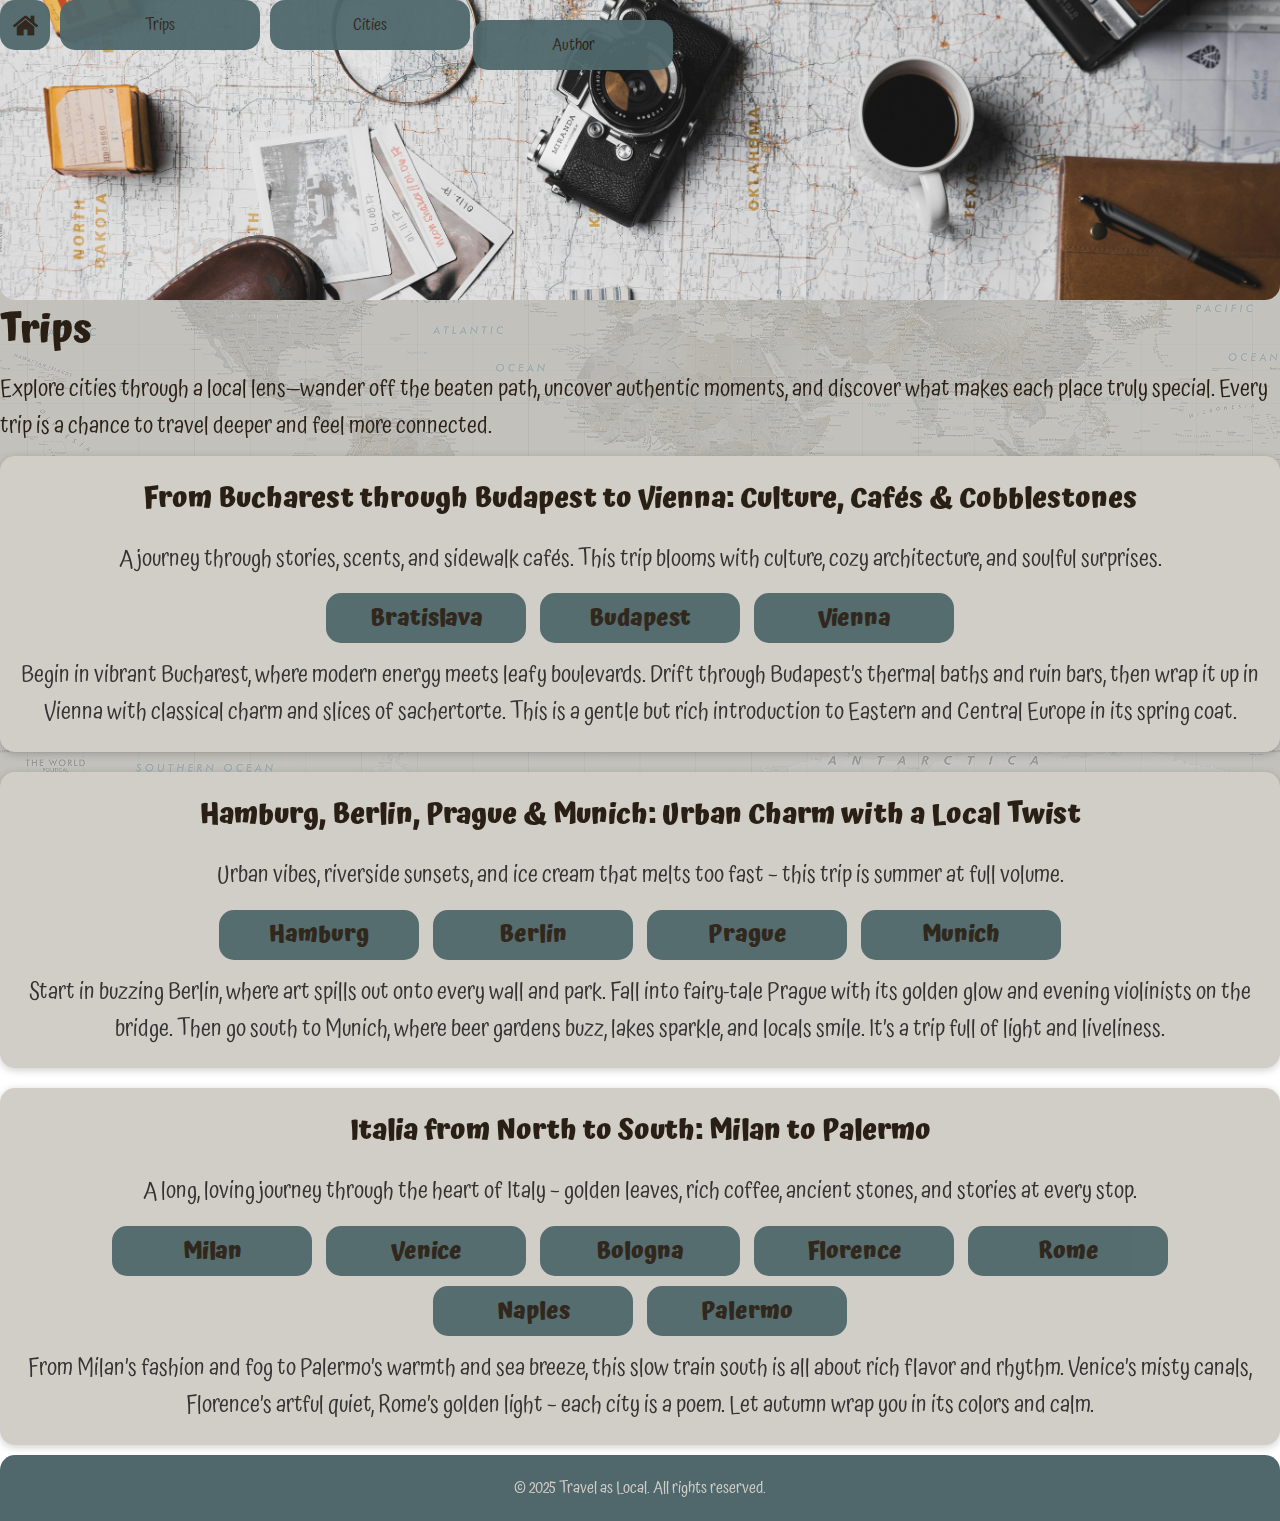
<file: index_2.html>
﻿<!DOCTYPE html>
<html lang="en">

<head>
    <meta charset="UTF-8">
    <meta name="viewport" content="width=device-width, initial-scale=1.0">
    <title>Travel as Local</title>
    <link rel="stylesheet" href="StyleSheet1.css">
    <link href="https://fonts.googleapis.com/css2?family=Atma:wght@400;600&display=swap" rel="stylesheet">
</head>
<!--Future Fixes-->
<!--add way of traveling-->
<body>
    <header class="pic2">
        <div class="nav">
            <div class="left">
                <a href="index.html" class="home-button dropdown-item-main"> </a>
                <div class="dropdown">
                    <a class="norm-button dropdown-item-main">Trips</a>
                    <div class="dropdown-menu">
                        <a href="2_1.html" class="dropdown-item">From Bucharest through Budapest to Vienna</a>
                        <a href="2_2.html" class="dropdown-item">Hamburg, Berlin, Prague & Munich</a>
                        <a href="2_3.html" class="dropdown-item">Italia from North to South</a>
                    </div>
                </div>
                <div class="dropdown-city">
                    <a href="HTMLPage3_cities.html" class="norm-button dropdown-item-main">Cities</a>
                    <div class="dropdown-menu">
                        <a href="3_berlin.html" class="dropdown-item-city">Berlin</a>
                        <a href="3_bologna.html" class="dropdown-item-city">Bologna</a>

                        <a href="3_bratislava.html" class="dropdown-item-city">Bratislava</a>
                        <a href="3_bucharest.html" class="dropdown-item-city">Bucharest</a>
                        <a href="3_budapest.html" class="dropdown-item-city">Budapest</a>

                        <a href="3_florence.html" class="dropdown-item-city">Florence</a>
                        <a href="3_hamburg.html" class="dropdown-item-city">Hamburg</a>
                        <a href="3_milan.html" class="dropdown-item-city">Milan</a>
                        <a href="3_munich.html" class="dropdown-item-city">Munich</a>
                        <a href="3_naples.html" class="dropdown-item-city">Naples</a>

                        <a href="3_palermo.html" class="dropdown-item-city">Palermo</a>
                        <a href="3_prague.html" class="dropdown-item-city">Prague</a>
                        <a href="3_rome.html" class="dropdown-item-city">Rome</a>
                        <a href="3_venice.html" class="dropdown-item-city">Venice</a>

                        <a href="3_vienna.html" class="dropdown-item">Vienna</a>
                    </div>
                </div>
            </div>
            <div class="right">
                <a href="HtmlPage4.html" class="norm-button">Author</a>
            </div>
        </div>
    </header>


    <main>
        <h2>Trips</h2>
        <p>
            Explore cities through a local lens—wander off the beaten path, uncover authentic moments, and discover what makes each place truly special. Every trip is a chance to travel deeper and feel more connected.
        </p>

        <div class="blocks">
            <div class="trip-block">
                <a href="2_1.html" class="trip-link">
                    <h3>From Bucharest through Budapest to Vienna: Culture, Cafés & Cobblestones</h3>
                </a>
                <p class="trip-intro">
                    A journey through stories, scents, and sidewalk cafés. This trip blooms with culture, cozy architecture, and soulful surprises.
                </p>

                <div class="city-list-2">
                    <a href="3_bratislava.html" class="norm-button bold">Bratislava</a>
                    <a href="3_budapest.html" class="norm-button bold">Budapest</a>
                    <a href="3_vienna.html" class="norm-button bold">Vienna</a>
                </div>

                <p class="trip-description">
                    Begin in vibrant Bucharest, where modern energy meets leafy boulevards. Drift through Budapest’s thermal baths and ruin bars, then wrap it up in Vienna with classical charm and slices of sachertorte. This is a gentle but rich introduction to Eastern and Central Europe in its spring coat.
                </p>
            </div>

            <div class="trip-block">
                <a href="2_2.html" class="trip-link">
                    <h3>Hamburg, Berlin, Prague & Munich: Urban Charm with a Local Twist</h3>
                </a>
                <p class="trip-intro">
                    Urban vibes, riverside sunsets, and ice cream that melts too fast – this trip is summer at full volume.
                </p>

                <div class="city-list-2">
                    <a href="HtmlPage3_city_prototype.html" class="norm-button bold">Hamburg</a>
                    <a href="HtmlPage3_city_prototype.html" class="norm-button bold">Berlin</a>
                    <a href="HtmlPage3_city_prototype.html" class="norm-button bold">Prague</a>
                    <a href="HtmlPage3_city_prototype.html" class="norm-button bold">Munich</a>
                </div>

                <p class="trip-description">
                    Start in buzzing Berlin, where art spills out onto every wall and park. Fall into fairy-tale Prague with its golden glow and evening violinists on the bridge. Then go south to Munich, where beer gardens buzz, lakes sparkle, and locals smile. It’s a trip full of light and liveliness.
                </p>
            </div>

            <div class="trip-block">
                <a href="2_3.html" class="trip-link">
                    <h3>Italia from North to South: Milan to Palermo</h3>
                </a>
                <p class="trip-intro">
                    A long, loving journey through the heart of Italy – golden leaves, rich coffee, ancient stones, and stories at every stop.
                </p>

                <div class="city-list-2">
                    <a href="HtmlPage3_city_prototype.html" class="norm-button bold">Milan</a>
                    <a href="HtmlPage3_city_prototype.html" class="norm-button bold">Venice</a>
                    <a href="HtmlPage3_city_prototype.html" class="norm-button bold">Bologna</a>
                    <a href="HtmlPage3_city_prototype.html" class="norm-button bold">Florence</a>
                    <a href="HtmlPage3_city_prototype.html" class="norm-button bold">Rome</a>
                    <a href="HtmlPage3_city_prototype.html" class="norm-button bold">Naples</a>
                    <a href="HtmlPage3_city_prototype.html" class="norm-button bold">Palermo</a>
                </div>

                <p class="trip-description">
                    From Milan’s fashion and fog to Palermo’s warmth and sea breeze, this slow train south is all about rich flavor and rhythm. Venice’s misty canals, Florence’s artful quiet, Rome’s golden light – each city is a poem. Let autumn wrap you in its colors and calm.
                </p>
            </div>

        </div>
    </main>
    <footer>
        © 2025 Travel as Local. All rights reserved.
    </footer>







</body>

</html>
</file>
<file: StyleSheet1.css>
﻿:root {
    /* Colors */
    --background-color: #D1CEC7;
    --dropdown-color: #fdf6f0;
    --button-color: #50686c;
    --hover-color: #291f15;
    --header-text-color: #291f15;
    --text-color: #291f15;
    --button-text-color: #291f15;
    --hover-text-color: #D1CEC7;
    --dark-hover-text-color: #e0831f;
    /* Brand accents */
    --color-1: #e60000;
    --color-2: #e4e600;
    --color-3: #00e0c4;
    /* Typography */
    --font-family: 'Atma', cursive;
    --font-small: 18px;
    --font-base: 20px;
    --font-medium: 23px;
    --font-large: 28px;
    --font-heading: 38px;
    --font-mega: 85px;
    /* Layout & spacing */
    --padding: 20px;
    --gap: 10px;
    --border-radius: 15px;
    --main-width: 1200px;
    --full-width: 1500px;
    --wide-width: 90%;
    --max-width: 1000px;
    /* Elements */
    --big-header-height: 600px;
    --header-height: 300px;
    --carousel-height: 500px;
    --gallery-width: 300px;
    --gallery-height: 250px;
    /* Button sizing */
    --btn-width: 200px;
    --btn-height: 50px;
    --square-size: 50px;
    --min-btn-width: 40px;
}

* {
    margin: 0;
    padding: 0;
    box-sizing: border-box;
}

html, body {
    width: 100%;
    min-height: 100%;
    margin: 0;
    font-family: var(--font-family);
    color: var(--text-color);
    position: relative;
}
body::before {
        content: "";
        position: fixed;
        top: 0;
        left: 0;
        width: 100%;
        height: 100%;
        background-image: url("background.jpg");
        background-size: cover;
        background-position: center center;
        opacity: 0.5;
        z-index: -2; 
        filter: brightness(0.7);
}
body::after {
        content: "";
        position: fixed;
        top: 0;
        left: 0; 
        width: 100%;
        height: 100%;
        background-color: rgba(163, 162, 157, 0.3);
        z-index: -1;
        pointer-events: none;
}       
/*────────────────────────────────────────────────────
  Headings & Text
────────────────────────────────────────────────────*/
header,
.big-header {
    position: relative;
    border-bottom-left-radius: var(--border-radius);
    border-bottom-right-radius: var(--border-radius);
}
.big-header {
    height: var(--big-header-height);
}
header {
    height: var(--header-height);
}
h1 {
    position: absolute;
    bottom: 0%;
    left: 10%;
    font-size: var(--font-mega);
    color: var(--background-color);
}        
h2 {
    font-size: var(--font-heading);
    margin-bottom: var(--gap);
    color: var(--header-text-color);
}

h3 {
    font-size: var(--font-large);
    margin-bottom: var(--gap);
    color: inherit;
}

h4 {
    font-size: var(--font-medium);
    margin-bottom: var(--gap);
    color: var(--header-text-color);
}

h5 {
    font-size: var(--font-small);
    margin-bottom: var(--gap);
    color: var(--header-text-color);
}

p {
    font-size: var(--font-medium);
    margin-bottom: var(--gap);
    line-height: 1.6;
}
.bold {
    font-weight: bold;
    margin: 5px;
}
.highlight {
    color: var(--header-text-color);
    font-weight: bold;
    cursor: pointer;
}
.highlight:hover {
    color: var(--dark-hover-text-color);
    font-weight: bold;
}   
/*────────────────────────────────────────────────────
  Nav
────────────────────────────────────────────────────*/
nav {
    position: absolute;
    top: var(--padding);
    left: var(--padding);
    right: var(--padding);
    display: flex;
    justify-content: space-between;
    align-items: center;
    gap: var(--gap);
    flex-wrap: wrap;
    font-size: var(--font-medium);
    font-weight: bold;
}

.left,
.right {
    display: inline-flex;
    align-items: center;
    gap: var(--gap);
}
/*────────────────────────────────────────────────────
  Picktures
────────────────────────────────────────────────────*/

.pic1 {
    background-image: url("picks_budapest/local.jpg");  
    background-size: cover;  
    background-position: center; 
    background-repeat: no-repeat;
}
.pic2 {
    background-image: url("map_3.jpg");  
    background-size: cover;  
    background-position: center; 
    background-repeat: no-repeat;
}
.castle_2 {
    background-image: url("picks_budapest/castle_2.jpg");
    background-size: cover; 
    background-position: center; 
    background-repeat: no-repeat;
}
.plane_2 {
    background-image: url("plane_2.jpg");
    background-size: cover;
    background-position: center;
    background-repeat: no-repeat;
}
.main_city {
    background-image: url("main_city.jpg");
    background-size: cover;
    background-position: center;
    background-repeat: no-repeat;
}
.change {
    background-image: url("change.jpg");
    background-size: cover;
    background-position: center;
    background-repeat: no-repeat;
}
.vienna_main {
    background-image: url("vienna_main.jpg");
    background-size: cover;
    background-position: center;
    background-repeat: no-repeat;
}
.bratislava_main {
    background-image: url("bratislava_main.jpg");
    background-size: cover;
    background-position: center;
    background-repeat: no-repeat;
}
.img {
    background-size: cover;
    background-position: center;
    width: 100%;
    height: 100%;
    border-radius: var(--border-radius);
    position: relative;
    display: block;
    overflow: hidden;
    opacity: 1;
    transform: scale(1);
    transition: transform 0.3s ease, opacity 0.3s ease;
}

    /* Hide the figcaption by default */
    .img figcaption {
        position: absolute;
        top: 0;
        left: 0;
        width: 100%;
        height: 100%;
        margin: 0;
        display: flex;
        align-items: center;
        justify-content: center;
        font-size: var(--font-base);
        color: var(--hover-text-color);
        background: rgba(0, 0, 0, 0.6);
        text-align: center;
        opacity: 0;
        padding: var(--gap);
        box-sizing: border-box;
        transition: opacity 0.3s ease;
        pointer-events: none; /* So it doesn’t block hover */
    }

    .img:hover figcaption {
        opacity: 1;
        pointer-events: auto; /* Allow interaction if needed */
    }

    .img:hover {
        transform: scale(1.05);
        opacity: 1;
    }

a {
    text-decoration: none;
    color: inherit;
}
a:hover {
    text-decoration: none;
    color: var(--hover-text-color); 
}
    .nav-item,
    .norm-button,
    a.norm-button,
    .dropdown-item-main {
        display: inline-flex;
        align-items: center;
        justify-content: center;
        width: var(--btn-width);
        height: var(--btn-height);
        padding: var(--padding);
        background: var(--button-color);
        border: none;
        border-radius: var(--border-radius);
        cursor: pointer;
        transition: all 0.2s ease-in-out;
        white-space: nowrap;
        flex-shrink: 0;
        opacity: 95%;
    }
.nav-item:hover,
.norm-button:hover,
a.norm-button:hover,
.dropdown-item-main:hover {
    background: var(--hover-color);
    color: var(--background-color);
    transform: scale(1.05);
}
.home-button {
    display: inline-flex;
    border: none;
    border-radius: var(--border-radius);
    transition: all 0.2s ease-in-out;
    cursor: pointer;
    width: var(--square-size);
    height: var(--square-size);
    min-width: var(--min-btn-width);
    background-color: var(--button-color);
    background-image: url('home.png'); 
    background-repeat: no-repeat;
    background-position: center;
    background-size: 50%;
    opacity: 95%;
}
.home-button:hover {
    background: var(--hover-color);
    color: var(--hover-text-color);
    transform: scale(1.05);
    background-image: url('home_hover.png'); 
    background-repeat: no-repeat;
    background-position: center;
    background-size: 50%;
}
/*────────────────────────────────────────────────────
  Dropdowns
────────────────────────────────────────────────────*/
.dropdown, .dropdown-city {
    position: relative;
    color: var(--button-text-color);
}
.dropdown-menu {
    transition: all 0.2s ease-in-out;
    z-index: 10;display: none;
    position: absolute;
    top: 100%;
    left: 0;
    background: var(--background-color);
    border-radius: var(--border-radius);
    opacity: 80%;
    left: 50%; 
    transform: translateX(-50%);
}
.dropdown-item, .dropdown-item-city {
    
    padding: var(--padding);
    text-align: center;
    cursor: pointer;
    color: var(--text-color);
    text-decoration: none;
}
.dropdown:hover .dropdown-menu {
    display: grid;
    width: 100%;
    grid-template-rows: repeat(3, auto);
}
.dropdown-city:hover .dropdown-menu {
    width: 200%;
    display: grid;
    grid-template-columns: repeat(3, auto);
}

.dropdown-item:hover, .dropdown-item-city:hover {
    background: var(--hover-color);
    color: var(--hover-text-color);
    transform: scale(1.05);
}
/*────────────────────────────────────────────────────
  Size Content
────────────────────────────────────────────────────*/
.main {
    padding: var(--padding) ;
    max-width: var(--main-width);
    margin: auto;
    zoom: 0.9;
}
.trip-content {
    max-width: var(--wide-width);
    margin: 0 auto 0 300px;
}
.wide-content {
    width: 99%;
    padding: 0 0 0 var(--padding);
}
.medium-content {
    width: 99%;
    padding: 0 var(--padding);
    zoom: 0.9;
}
.full-content {
    width: 100%;
    max-width: var(--full-width);
    padding: 0 0 0 var(--padding);
    margin: 0 0 0 auto;
    zoom: 0.9;
}
.background {
    background-color: var(--background-color);
    border-radius: var(--border-radius);
    padding: var(--padding) var(--padding);
    width: 100%;
    box-shadow: 0 2px 8px rgba(0, 0, 0, 0.2);
    margin-block-end: calc(var(--gap)*2);
    position: relative;
}

/*────────────────────────────────────────────────────
  Contact Content
────────────────────────────────────────────────────*/
.contact-block {
    background: var(--background-color);
    border-radius: var(--border-radius);
    max-width: var(--max-width);
    margin: var(--gap) auto;
    padding: var(--padding);
    display: flex;
    align-items: center;
    justify-content: center;
    text-align: center;
    font-size: var(--font-base);
}
.contact-content {
    width: 100%;
    padding: 0 var(--gap);
}
.contact-item {
    display: flex;
    justify-content: space-between;
    gap: var(--gap);
    margin: var(--gap) 0;
    flex-wrap: wrap;
}
.blocks {
    display: flex;
    flex-direction: column;
    gap: var(--gap);
}
.grid {
    display: grid;
    grid-template-columns: repeat(2, auto);
    gap: var(--gap);
}
.city-list {
    display: flex;
    flex-direction: column;
    align-items: center;
    list-style: none;
    font-size: var(--font-medium);
    color: var(--main-text-color);
}
.city-list-2 {
    display: flow;
    list-style: none;
    font-size: var(--font-medium);
    color: var(--main-text-color);
}
/*────────────────────────────────────────────────────
  Trip Content
────────────────────────────────────────────────────*/
.trip-block {
    width: 100%;
    background-color: var(--background-color);
    border-radius: var(--border-radius);
    padding: var(--padding);
    box-sizing: border-box;
    text-align: center;
    display: flex;
    flex-direction: column;
    gap: var(--gap);
    box-shadow: 0 2px 8px rgba(0, 0, 0, 0.2);
    margin-block-end: var(--gap);
}
.trip-intro,
.trip-description {
    font-size: var(--font-medium);
    color: #333;
    margin: 0;
}
.trip-link:hover{
    color: var(--dark-hover-text-color);
}
.city-list {
    display: flex;
    justify-content: center;
    gap: 20px;
    flex-wrap: wrap;
    font-size: var(--font-medium);
}
/*────────────────────────────────────────────────────
  Gallery Content
────────────────────────────────────────────────────*/
.budapest-gallery {
    display: grid;
    grid-template-columns: minmax(120px, auto) 1fr minmax(120px, auto);
    gap: var(--gap);
    align-items: start;
}
/* ========================================================================
   FREE GALLERY CONTAINER
   ======================================================================== */
.free-gallery {
    display: grid;
    grid-template-columns: 1fr minmax(120px, auto);
    gap: var(--gap);
    align-items: start;
}
/* TEXT SIDE */
.gallery-text {
    font-size: var(--font-medium);
    line-height: 1.6;
}
.gallery-left,
.gallery-right {
    display: grid;
    gap: var(--gap);
}

.gallery-left {
    grid-template-columns: var(--gallery-width);
    grid-auto-rows: var(--gallery-height) var(--gallery-width) var(--gallery-width);
}

.gallery-right {
    grid-auto-rows: var(--gallery-height) var(--gallery-width) var(--gallery-width);
    grid-template-columns: var(--gallery-width) var(--gallery-height);
}
    .gallery-right .placeholder,
    .gallery-left .placeholder {
        position: relative;
        display: block;
        overflow: hidden;
        border-radius: var(--border-radius);
        width: 100%;
        height: 100%;
        background-size: cover;
        background-position: center;
        opacity: 1;
        transform: scale(1);
        transition: transform 0.3s ease, opacity 0.3s ease;
    }

.gallery-right .placeholder::after,
.gallery-left .placeholder::after {
    content: attr(aria-label);
    position: absolute;
    top: 0;
    left: 0;
    width: 100%;
    height: 100%;
    display: flex;
    align-items: center;
    justify-content: center;
    font-size: var(--font-base);
    color: var(--hover-text-color);
    background: rgba(0, 0, 0, 0.6);
    text-align: center;
    opacity: 0;
    transition: opacity 0.3s ease;
    padding: var(--gap);
    box-sizing: border-box;
}
        .gallery-right .placeholder:hover::after,
        .gallery-left .placeholder:hover::after {
            opacity: 1;
        }

        .gallery-right .placeholder:hover,
        .gallery-left .placeholder:hover {
            transform: scale(1.05);
            opacity: 1;
        }
.color1 {
    background-color: #ff6f61;
}
.color2 {
    background-color: #6ec1e4;
}
.color3 {
    background-color: #f4d35e;
}
/*────────────────────────────────────────────────────
  Circle Content
────────────────────────────────────────────────────*/
.text-wrap {
    position: relative;
    display: block;
    overflow: hidden;
    min-height: 200px;
    margin: auto;
}
.circle-photo {
    background-size: cover;
    background-position: center;
    margin: 10px;
    float: right;
    width: 50%;
    aspect-ratio: 4 / 5;
    -webkit-shape-outside: ellipse(100% 50% at 100% 50%);
    clip-path: ellipse(100% 50% at 100% 50%);
    background-color: var(--color-1);
}
/*────────────────────────────────────────────────────
  Full Circle Content
────────────────────────────────────────────────────*/
.forth,
.first,
.second,
.third {
    width: 50%;
    max-width: var(--wide-width);
    aspect-ratio: 1 / 1;
}
.first {
    float: left;
    background-color: var(--color-2);
    clip-path: circle(40% at 40% 40%);
    -webkit-shape-outside: circle(40% at 45% 40%);
}
.second {
    float: right;
    background-color: var(--color-2);
    clip-path: circle(45% at 50% 50%);
    -webkit-shape-outside: circle(50% at 50% 50%);
}
.third {
    float: left;
    background-color: var(--color-3);
    -webkit-shape-outside: circle(40% at 45% 40%);
    clip-path: circle(40% at 40% 40%);
}
.forth {
    float: right;
    background-color: var(--color-1);
    clip-path: circle(30% at 70% 30%);
    -webkit-shape-outside: circle(30% at 65% 30%);
}
/*────────────────────────────────────────────────────
  Carousel Content
────────────────────────────────────────────────────*/
.carousel-container {
    position: relative;
    width: 100%;
    overflow: hidden;
    overflow-anchor: none;
}
.carousel-slides {
    display: flex;
    transition: transform 0.5s ease;
    width: 100%;
    height: 100%;
    border-radius: var(--border-radius);
}
.slide {
    flex: 0 0 100%;
    display: flex;
    justify-content: center;
    align-items: center;
    height: var(--carousel-height);
    background-size: cover;
    background-position: center;
    border-radius: var(--border-radius);
}
.carousel-container input[type="radio"] {
    position: absolute;
    opacity: 0;
    pointer-events: none;
}
.carousel-nav {
    display: flex;
    justify-content: center;
    gap: var(--gap);
}
    .carousel-nav label {
        width: 12px;
        height: 12px;
        background: #223232;
        border-radius: 50%;
        cursor: pointer;
        transition: background 0.3s;
        user-select: none;
    }
.bottom {
    margin-top: var(--padding);
}

.top {
    margin-bottom: var(--padding);
}
/* for all -1 slides */
input[id$="-1"]:checked ~ .carousel-slides,
input[id="slide1"]:checked ~ .carousel-slides {
    transform: translateX(0%);
}
/* for all -2 slides */
input[id$="-2"]:checked ~ .carousel-slides,
input[id="slide2"]:checked ~ .carousel-slides {
    transform: translateX(-100%);
}

input[id$="-3"]:checked ~ .carousel-slides,
input[id="slide3"]:checked ~ .carousel-slides {
    transform: translateX(-200%);
}

input[id$="-4"]:checked ~ .carousel-slides,
input[id="slide4"]:checked ~ .carousel-slides {
    transform: translateX(-300%);
}

/* active */
input[id$="-1"]:checked ~ .carousel-nav label[for$="-1"],
input[id$="-2"]:checked ~ .carousel-nav label[for$="-2"],
input[id$="-3"]:checked ~ .carousel-nav label[for$="-3"],
input[id$="-4"]:checked ~ .carousel-nav label[for$="-4"],
input[id="slide1"]:checked ~ .carousel-nav label[for="slide1"],
input[id="slide2"]:checked ~ .carousel-nav label[for="slide2"],
input[id="slide3"]:checked ~ .carousel-nav label[for="slide3"],
input[id="slide4"]:checked ~ .carousel-nav label[for="slide4"] {
    background: var(--dark-hover-text-color);
}
/*────────────────────────────────────────────────────
  Things to do Content
────────────────────────────────────────────────────*/
.centr {
    display: flex;
    align-items: flex-start;
    gap: var(--gap);
}
.centr > a {
    position: relative;
    display: block;
    width: var(--gallery-width); 
    height: var(--gallery-height);
    flex-shrink: 0; 
    border-radius: var(--border-radius);
    overflow: hidden;
    margin-left: var(--gap);
}
.centr .placeholder,
.centr .text-placeholder {
    position: absolute;
    top: 0;
    left: 0;
    width: 100%;
    height: 100%;
    display: flex;
    align-items: center;
    justify-content: center;
    transition: opacity .3s ease, transform .3s ease;
}
.centr .placeholder {
    opacity: 1;
    transform: scale(1);
}
.centr .text-placeholder {
    opacity: 0;
    color: var(--hover-text-color);
    font-size: var(--font-base);
    text-align: center;
    background: rgba(0,0,0,0.4);
}
.centr > a:hover .placeholder {
    opacity: 0;
    transform: scale(1.05);
}
.centr > a:hover .text-placeholder {
    opacity: 1;
}
.photo-text {
    transition: transform 0.3s;
}
.photo-text:hover {
    transform: translateY(-5px);
}
    .photo-text .photo {
        height: 200px;
        background-size: cover;
        background-position: center;
        border-radius: var(--border-radius);
        position: relative;
        display: block;
    }
.to-do {
    display: grid;
    grid-template-columns: repeat(3, 1fr); 
    gap: var(--gap);
}
    .to-do > *:nth-child(-n+3) {
        grid-row: 1;
    }
    .to-do > *:nth-child(n+4):nth-child(-n+6) {
        grid-row: 2;
    }
/*────────────────────────────────────────────────────
  Footer
────────────────────────────────────────────────────*/
footer {
    background: var(--button-color);
    color: var(--hover-text-color);
    text-align: center;
    padding: var(--padding);
    border-top-left-radius: var(--border-radius);
    border-top-right-radius: var(--border-radius);
}
/*────────────────────────────────────────────────────
  Media
────────────────────────────────────────────────────*/
@media (max-width: 1000px) {
    :root {
        --font-heading: 27px;
        --font-large: 22px;
        --font-medium: 20px;
        --font-base: 18px;
        --btn-width: 150px;
        --btn-height: 45px;
        --gallery-width: 100%;
        --gallery-height: auto;
    }
    .left, .right {
        width: 100%;
        flex-wrap: wrap;
    }
    .trip-content {
        margin-left: 0;
        max-width: 100%;
    }
    .free-gallery,
    .budapest-gallery {
        display: flex;
        flex-direction: column;
        gap: var(--gap);
    }
    .gallery-left a:not(:first-child),
    .gallery-right a:not(:first-child) {
        display: none;
    }
    .gallery-left a:first-child,
    .gallery-right a:first-child {
        width: 95vw;
        height: 50vh;
        display: flex;
        flex-direction: column;
        align-items: center;
        justify-content: center;
    }
    .centr {
        flex-direction: column;
        align-items: center;
    }
        .centr > a {
            width: 100%;
            margin: 1rem 0;
        }

        .centr p {
            width: 100%;
        }

    .text-wrap,
    .first,
    .second,
    .third,
    .forth {
        width: 100%;
        float: none;
        clip-path: none;
        shape-outside: none;
        aspect-ratio: auto;
        margin: 0 auto var(--gap);
    }

    .dropdown-city:hover .dropdown-menu {
        display: grid !important;
        grid-template-columns: repeat(2, auto);
        width: max-content;
        left: 50%;
        transform: translateX(-50%);
        border-radius: var(--border-radius);
    }

    .dropdown-item-city {
        white-space: nowrap;
        padding: var(--padding);
        text-align: center;
    }
    /*---------------------------------*/
    .carousel-container {
        height: auto;
    }

    .carousel-slides {
        flex-direction: row;
    }

    .slide {
        height: 350px;
    }

    .placeholder {
        height: 100%;
        width: 100%;
    }

    .carousel-nav {
        gap: 0.5rem;
    }
        .carousel-nav label {
            width: 10px;
            height: 10px;
        }
}
</file>
